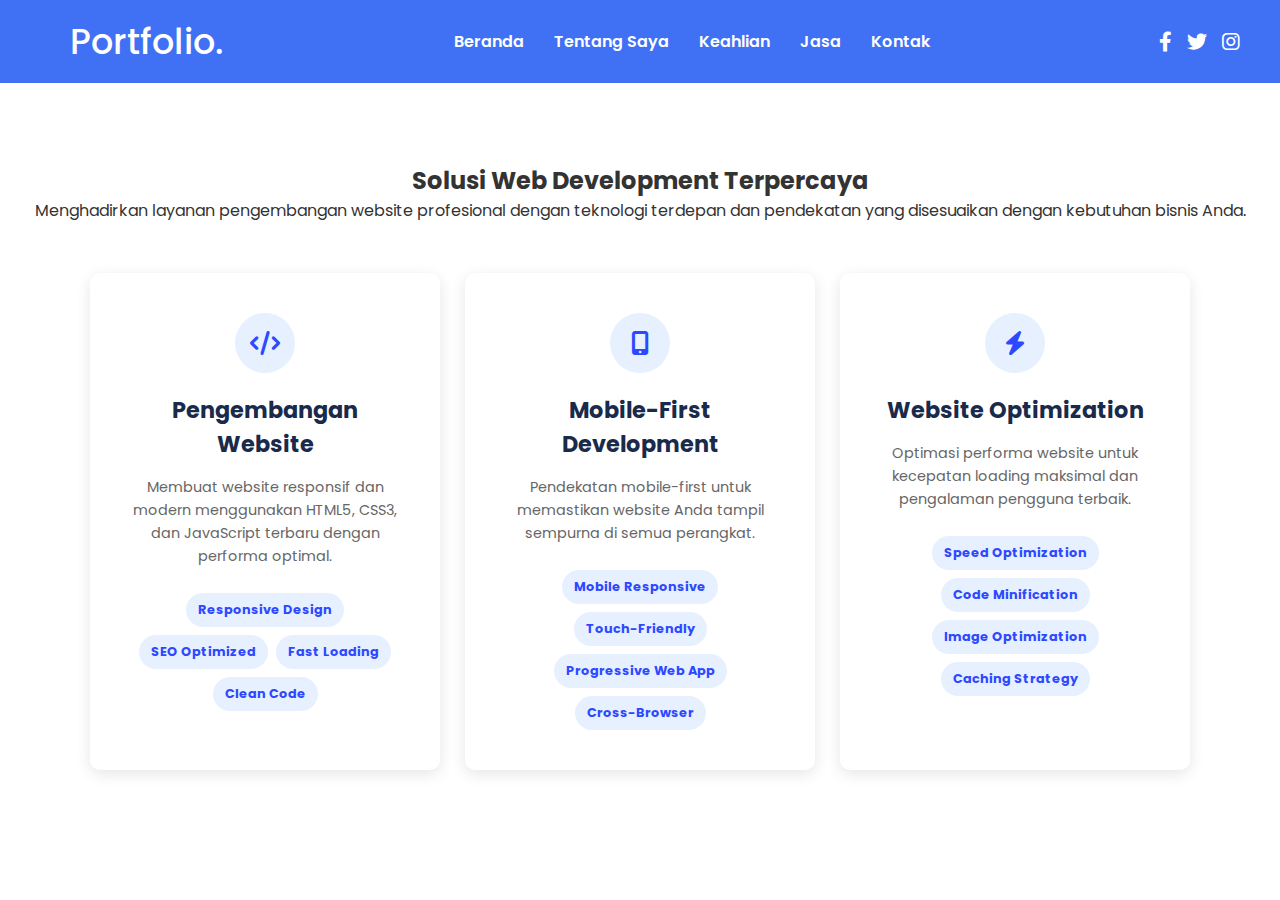
<file: webdev.html>
<!DOCTYPE html>
<html lang="id">
<head>
    <meta charset="UTF-8">
    <meta name="viewport" content="width=device-width, initial-scale=1.0">
    <link rel="icon" type="image/png" href="Images/mf_logo.png"/>
    <title>Muhammad Febriansyah Portofolio</title>
    <link rel="stylesheet" href="webdev.css">
    <link rel="stylesheet" href="https://cdnjs.cloudflare.com/ajax/libs/font-awesome/6.0.0-beta3/css/all.min.css">
</head>
<body>

    <header class="navbar-header">
        <div class="logo">
            <a href="index.html#home">Portfolio.</a>
        </div>
        <nav class="navbar-menu">
            <a href="index.html#home">Beranda</a>
            <a href="index.html#about">Tentang Saya</a>
            <a href="index.html#services">Keahlian</a>
            <a href="index.html#jasa">Jasa</a>
            <a href="index.html#kontak">Kontak</a>
        </nav>
        <div class="social-icons">
            <a href="https://www.facebook.com" target="_blank"><i class="fab fa-facebook-f"></i></a>
            <a href="https://www.twitter.com" target="_blank"><i class="fab fa-twitter"></i></a>
            <a href="https://www.instagram.com" target="_blank"><i class="fab fa-instagram"></i></a>
        </div>
        <button class="menu-toggle" id="menu-toggle-btn">
            <i class="fas fa-bars"></i>
        </button>
    </header>

    <aside class="sidebar" id="sidebar-menu">
        <button class="close-btn" id="close-btn"><i class="fas fa-times"></i></button>
        <nav class="sidebar-nav">
            <a href="index.html#home">Beranda</a>
            <a href="index.html#about">Tentang Saya</a>
            <a href="index.html#services">Keahlian</a>
            <a href="index.html#jasa">Jasa</a>
            <a href="index.html#kontak">Kontak</a>
        </nav>
    </aside>
    <section class="services" id="services">
        <div class="services-header">
            <h2 class="section-title">Solusi Web Development Terpercaya</h2>
            <p class="section-description">Menghadirkan layanan pengembangan website profesional dengan teknologi terdepan dan pendekatan yang disesuaikan dengan kebutuhan bisnis Anda.</p>
        </div>
        <div class="services-container">
            <div class="service-card">
                <div class="icon-wrapper"><i class="fas fa-code"></i></div>
                <h3 class="card-title">Pengembangan Website</h3>
                <p class="card-description">Membuat website responsif dan modern menggunakan HTML5, CSS3, dan JavaScript terbaru dengan performa optimal.</p>
                <div class="tags">
                    <span class="tag">Responsive Design</span>
                    <span class="tag">SEO Optimized</span>
                    <span class="tag">Fast Loading</span>
                    <span class="tag">Clean Code</span>
                </div>
            </div>

            <div class="service-card">
                <div class="icon-wrapper"><i class="fas fa-mobile-alt"></i></div>
                <h3 class="card-title">Mobile-First Development</h3>
                <p class="card-description">Pendekatan mobile-first untuk memastikan website Anda tampil sempurna di semua perangkat.</p>
                <div class="tags">
                    <span class="tag">Mobile Responsive</span>
                    <span class="tag">Touch-Friendly</span>
                    <span class="tag">Progressive Web App</span>
                    <span class="tag">Cross-Browser</span>
                </div>
            </div>
            
            <div class="service-card">
                <div class="icon-wrapper"><i class="fas fa-bolt"></i></div>
                <h3 class="card-title">Website Optimization</h3>
                <p class="card-description">Optimasi performa website untuk kecepatan loading maksimal dan pengalaman pengguna terbaik.</p>
                <div class="tags">
                    <span class="tag">Speed Optimization</span>
                    <span class="tag">Code Minification</span>
                    <span class="tag">Image Optimization</span>
                    <span class="tag">Caching Strategy</span>
                </div>
            </div>
        </div>
    </section>

    <script src="webdev.js"></script>
</body>
</html>
</file>
<file: webdev.css>
/* Google Font CDN Link */
@import url('https://fonts.googleapis.com/css2?family=Poppins:wght@400;500;600;700&family=Ubuntu:wght@400;500;700&display=swap');

/* Universal */
* {
    box-sizing: border-box;
    margin: 0;
    padding: 0;
}

html {
    scroll-behavior: smooth;
}

body {
    font-family: 'Poppins', sans-serif;
    color: #333;
    overflow-x: hidden;     /* Mencegah overflow horizontal pada seluruh halaman */
}

/* Navigasi Bar */
.navbar-header {
    background-color: #4070f4;
    display: flex;
    justify-content: space-between;
    align-items: center;
    padding: 15px 40px;
    min-height: 70px;
}

.logo a {
    margin-left: 30px;
    color: #fff;
    font-size: 35px;
    font-weight: 500;
    text-decoration: solid;
}

.navbar-menu {
    display: flex;
    gap: 30px;
}

.navbar-menu a {
    color: #fff;
    text-decoration: none; 
    font-size: 16px;
    font-weight: 600;
    transition: color 0.3s ease;
}

.navbar-menu a:hover {
    color: #1a2a4b;
}

.social-icons {
    display: flex;
    gap: 15px;
}

.social-icons a {
    color: #fff;
    font-size: 20px;
    text-decoration: none; 
    transition: color 0.3s ease;
}

.social-icons a:hover {
    color: #1a2a4b;
}

.menu-toggle {
    display: none; /* Sembunyikan di desktop */
    background: none;
    border: none;
    color: #fff;
    font-size: 24px;
    cursor: pointer;
}

/* Sidebar menu */
.sidebar {
    position: fixed;
    top: 0;
    left: -300px;
    width: 280px;
    height: 100%;
    background-color: #4070f4;
    padding: 20px;
    z-index: 1000;
    transition: left 0.3s ease;
    display: flex;
    flex-direction: column;
}

.sidebar.open {
    left: 0;
}

.close-btn {
    align-self: flex-end;
    background: none;
    border: none;
    color: #fff;
    font-size: 24px;
    cursor: pointer;
}

.sidebar-nav {
    display: flex;
    flex-direction: column;
    gap: 20px;
    margin-top: 50px;
}

.sidebar-nav a {
    color: #fff;
    text-decoration: none;
    font-size: 18px;
    font-weight: 600;
}

/* Jasa WebDev */
.services {
    padding: 80px 20px;
    background-color: #fff;
}

.services-header {
    text-align: center;
    margin-bottom: 50px;
}

.services-container {
    display: flex;
    flex-wrap: wrap;
    justify-content: center;
    gap: 25px;
    max-width: 1100px;
    margin: 0 auto;
}

.service-card {
    background-color: #fff;
    border-radius: 10px;
    box-shadow: 0 4px 15px rgba(0, 0, 0, 0.1);
    padding: 40px;
    max-width: 350px;
    width: 100%;
    text-align: center;
    transition: transform 0.3s ease;
}

.service-card:hover {
    transform: translateY(-10px);
}

.icon-wrapper {
    background-color: #e6f0ff;
    color: #2D48FF;
    border-radius: 50%;
    width: 60px;
    height: 60px;
    display: flex;
    justify-content: center;
    align-items: center;
    font-size: 24px;
    margin: 0 auto 20px;
}

.card-title {
    font-size: 1.4em;
    font-weight: bold;
    color: #1a2a4b;
    margin-bottom: 15px;
}

.card-description {
    font-size: 0.9em;
    color: #666;
    line-height: 1.6;
    margin-bottom: 25px;
}

.tags {
    display: flex;
    flex-wrap: wrap;
    justify-content: center;
    gap: 8px;
}

.tag {
    background-color: #e6f0ff;
    color: #2D48FF;
    padding: 8px 12px;
    border-radius: 50px;
    font-size: 0.8em;
    font-weight: bold;
}

/* Responsive */
@media (max-width: 992px) {
    .navbar-menu, .social-icons {
        display: none;
    }
    .menu-toggle {
        display: block;
    }
}

@media (max-width: 768px) {
    .home {
        padding: 0 20px;
    }
    .text-two {
        font-size: 3em;
    }
    .text-three {
        font-size: 1.2em;
    }
    .about-container {
        flex-direction: column;
        text-align: center;
    }
    .profile-image {
        width: 60%;
    }
    .services-container {
        flex-direction: column;
        align-items: center;
    }
}
</file>
